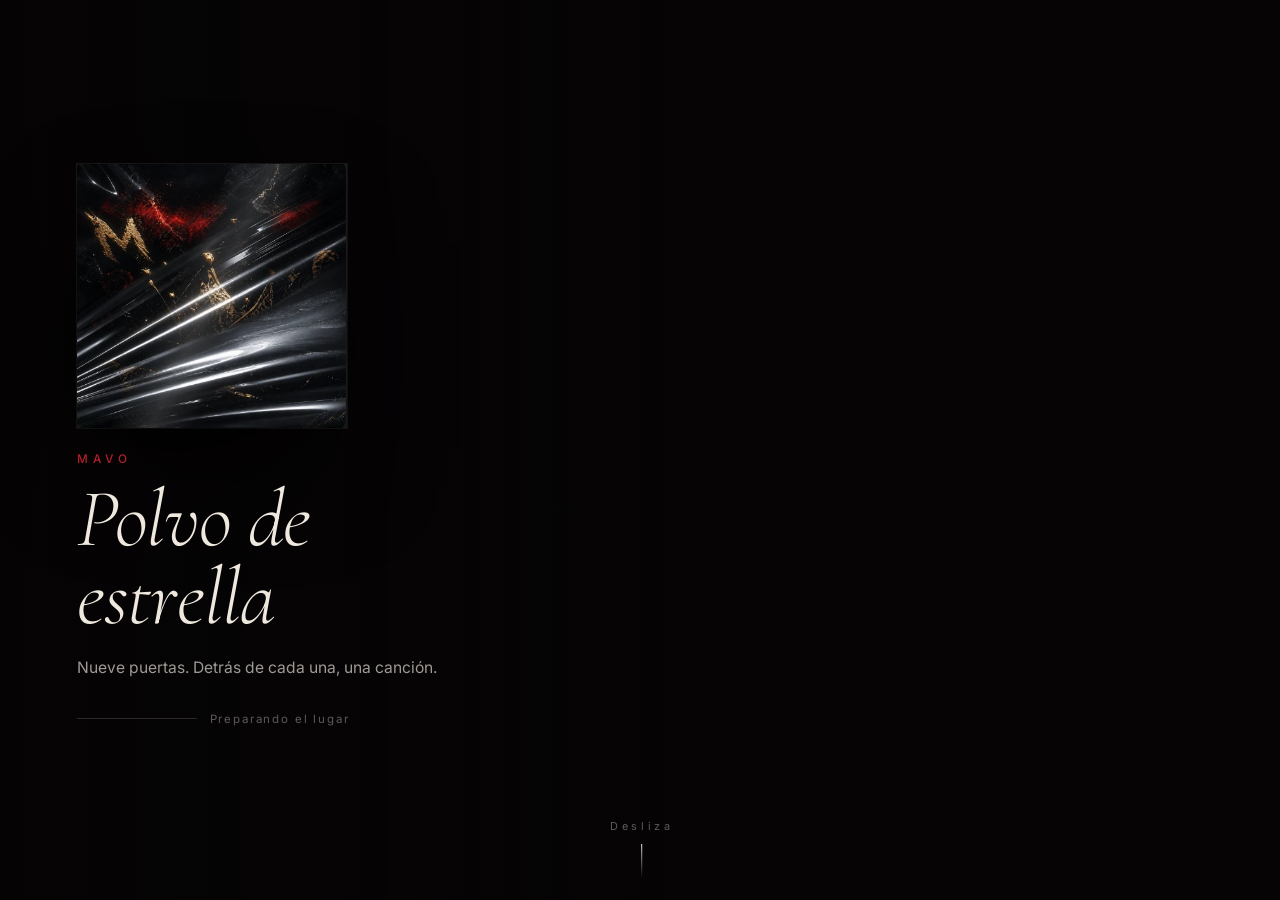
<file: index.html>
<!doctype html>
<html lang="es">
<head>
<meta charset="utf-8">
<meta name="viewport" content="width=device-width,initial-scale=1,viewport-fit=cover">
<title>Polvo de estrella</title>
<meta name="description" content="MAVO — Polvo de estrella. Nueve puertas, nueve canciones.">
<link rel="preconnect" href="https://fonts.googleapis.com">
<link rel="preconnect" href="https://fonts.gstatic.com" crossorigin>
<link href="https://fonts.googleapis.com/css2?family=Cormorant+Garamond:ital,wght@0,400;0,500;1,300;1,400&family=Inter:wght@400;500;600;700&display=swap" rel="stylesheet">
<link rel="stylesheet" href="estilos.css">
<!-- todos los módulos se piden a la vez (sin esto se descubrían uno tras otro: varias idas y vueltas en el teléfono) -->
<link rel="modulepreload" href="vendor/three/three.module.min.js">
<link rel="modulepreload" href="js/app.js"><link rel="modulepreload" href="js/escena.js"><link rel="modulepreload" href="js/audio.js">
<link rel="modulepreload" href="js/primer-plano.js"><link rel="modulepreload" href="js/cuervos.js"><link rel="modulepreload" href="js/habitaciones.js">
<link rel="modulepreload" href="js/datos.js"><link rel="modulepreload" href="js/letras.js"><link rel="modulepreload" href="js/tiempos.js">
<link rel="modulepreload" href="vendor/three/addons/postprocessing/EffectComposer.js"><link rel="modulepreload" href="vendor/three/addons/postprocessing/RenderPass.js">
<link rel="modulepreload" href="vendor/three/addons/postprocessing/OutputPass.js"><link rel="modulepreload" href="vendor/three/addons/utils/BufferGeometryUtils.js">
<link rel="modulepreload" href="vendor/three/addons/postprocessing/Pass.js"><link rel="modulepreload" href="vendor/three/addons/postprocessing/ShaderPass.js"><link rel="modulepreload" href="vendor/three/addons/postprocessing/MaskPass.js">
<link rel="modulepreload" href="vendor/three/addons/shaders/CopyShader.js"><link rel="modulepreload" href="vendor/three/addons/shaders/OutputShader.js">
<script type="importmap">{ "imports": { "three": "./vendor/three/three.module.min.js", "three/addons/": "./vendor/three/addons/" } }</script>
</head>
<body>
<a class="saltar" href="#puertas" id="saltar">Ir a las puertas</a>

<canvas id="gl" aria-hidden="true"></canvas>
<div id="velo" aria-hidden="true"></div>

<header class="hud">
  <p class="marca" id="marca"><b>MAVO</b> <span>Polvo de estrella</span></p>
</header>


<div id="puertas" aria-label="Las nueve puertas"></div>
<p class="ayuda" id="ayuda" aria-hidden="true"></p>
<div class="aviso" id="aviso" role="status" aria-live="polite"></div>

<section id="llegada" aria-labelledby="titulo-album">
  <div class="llegada-portada"><img src="img/portada.webp" alt="Portada de Polvo de estrella, de MAVO" width="426" height="416" fetchpriority="high"></div>
  <div class="llegada-texto">
    <p class="artista">MAVO</p>
    <h1 id="titulo-album">Polvo de estrella</h1>
    <p class="llegada-sub">Nueve puertas. Detrás de cada una, una canción.</p>
    <div class="carga" id="carga" aria-live="polite"><span class="carga-barra"><i id="cargaBarra"></i></span><span id="cargaTxt">Preparando el lugar</span></div>
  </div>
  <div class="desliza" aria-hidden="true">Desliza</div>
</section>

<main id="habitacion" hidden aria-labelledby="hab-titulo">
  <canvas id="fondo" class="hab-fondo" aria-hidden="true"></canvas>
  <div class="hab-velo" aria-hidden="true"></div>
  <div class="hab-scroll" id="habScroll" tabindex="0" aria-label="Letra">
    <article class="hab-contenido">
      <p class="hab-num"><span id="habNum">01</span> · MAVO · Polvo de estrella</p>
      <h2 class="hab-titulo" id="hab-titulo" tabindex="-1"></h2>
      <p class="letra" id="letra"></p>
      <p class="hab-nota" id="habNota">Letra sin sincronizar</p>
    </article>
  </div>
  <button class="btn btn-seguir" id="seguir" hidden>Seguir canción</button>
  <nav class="reproductor" aria-label="Reproducción">
    <button class="btn btn-volver" id="volver"><svg viewBox="0 0 24 24" aria-hidden="true"><path d="M15 5l-7 7 7 7"/></svg><span>Puertas</span></button>
    <div class="transporte">
      <button class="icono" id="anterior" aria-label="Canción anterior"><svg viewBox="0 0 24 24" aria-hidden="true"><path d="M7 5v14M19 5l-9 7 9 7z"/></svg></button>
      <button class="icono icono-grande" id="play" aria-label="Pausa"><svg viewBox="0 0 24 24" aria-hidden="true"><path class="i-pausa" d="M8 5v14M16 5v14"/><path class="i-play" d="M7 4.5v15l12-7.5z"/></svg></button>
      <button class="icono" id="siguiente" aria-label="Canción siguiente"><svg viewBox="0 0 24 24" aria-hidden="true"><path d="M17 5v14M5 5l9 7-9 7z"/></svg></button>
    </div>
    <div class="barra">
      <span id="tiempo">0:00</span>
      <input type="range" id="seek" min="0" max="1000" value="0" step="1" aria-label="Posición en la canción" aria-valuetext="0:00">
      <span id="duracion">0:00</span>
    </div>
    <div class="vol">
      <button class="icono" id="mudo" aria-label="Silenciar" aria-pressed="false"><svg viewBox="0 0 24 24" aria-hidden="true"><path class="altavoz" d="M4 9h4l5-4v14l-5-4H4z"/><path class="ondas" d="M16 8.5a5 5 0 0 1 0 7"/><path class="cruz" d="M16 9l5 6M21 9l-5 6"/></svg></button>
      <input type="range" id="vol" min="0" max="100" value="100" step="1" aria-label="Volumen" aria-valuetext="100 %">
    </div>
  </nav>
</main>

<div id="recorrido" aria-hidden="true"></div>
<!-- solo si el navegador no deja sonar solo: un toque para entrar (así el primer gesto es uno que sí desbloquea el sonido) -->
<button class="entrar-toque" id="entrarToque" hidden><span class="entrar-texto">Toca para entrar</span></button>
<script type="module" src="js/app.js"></script>
</body>
</html>
</file>
<file: estilos.css>
:root{
  --negro:#060405; --hueso:#efe8de; --hueso-2:rgba(239,232,222,.66); --hueso-3:rgba(239,232,222,.38);
  --oro:#b3202a; --oro-claro:#e0464e;   /* acentos en rojo oscuro: la paleta del universo es rojo y negro */ --linea:rgba(239,232,222,.16);
  --serif:"Cormorant Garamond",Georgia,"Times New Roman",serif;
  --sans:Inter,system-ui,-apple-system,"Segoe UI",Roboto,sans-serif;
  --luz:#9fd0ea;
  --borde:max(16px,env(safe-area-inset-left));
  color-scheme:dark;
}
*{box-sizing:border-box}
html,body{margin:0;background:var(--negro);color:var(--hueso);font-family:var(--sans);-webkit-font-smoothing:antialiased}
body.bloqueado{overflow:hidden}
button{font:inherit;color:inherit}
:focus-visible{outline:2px solid var(--oro-claro);outline-offset:4px}
.saltar{position:fixed;left:var(--borde);top:-80px;z-index:60;background:#000;color:var(--hueso);border:1px solid var(--oro);padding:.7rem 1.1rem;border-radius:999px;text-decoration:none;font-size:.85rem}
.saltar:focus{top:16px}

#gl{position:fixed;inset:0;width:100%;height:100%;display:block;z-index:0}
#velo{position:fixed;inset:0;background:#000;opacity:0;pointer-events:none;z-index:5;transition:opacity .25s}
#recorrido{position:relative;z-index:-1}

/* ---------- botones ---------- */
.btn{display:inline-flex;align-items:center;gap:.55rem;min-height:44px;padding:.7rem 1.35rem;border-radius:999px;border:1px solid rgba(239,232,222,.26);
  background:rgba(6,4,5,.42);backdrop-filter:blur(8px);-webkit-backdrop-filter:blur(8px);cursor:pointer;letter-spacing:.03em;font-size:.9rem;
  transition:border-color .3s,background .3s,opacity .3s}
.btn:hover{border-color:var(--oro)}
.btn[disabled]{opacity:.35;cursor:default}
.btn-principal{border-color:var(--oro);background:rgba(179,32,42,.14)}
.btn-principal:hover{background:rgba(179,32,42,.24)}
.btn-sutil{padding:.5rem 1rem;min-height:40px;font-size:.78rem;letter-spacing:.08em}
.btn svg,.icono svg{width:18px;height:18px;fill:none;stroke:currentColor;stroke-width:1.6;stroke-linecap:round;stroke-linejoin:round}
.icono{display:grid;place-items:center;width:44px;height:44px;border-radius:50%;border:1px solid transparent;background:none;cursor:pointer;transition:border-color .3s,background .3s}
.icono:hover{border-color:rgba(239,232,222,.25)}
.icono-grande{width:54px;height:54px;border-color:rgba(239,232,222,.35)}
.icono-grande svg{width:22px;height:22px}
.icono-grande .i-play{fill:currentColor;stroke:none}
.pausado .i-pausa,.icono-grande:not(.pausado) .i-play{display:none}
.cruz{display:none}
.silencio .cruz{display:inline}
.silencio .ondas{display:none}

/* ---------- HUD ---------- */
.hud{position:fixed;top:0;left:0;right:0;z-index:30;display:flex;justify-content:space-between;align-items:center;gap:1rem;
  padding:max(14px,env(safe-area-inset-top)) var(--borde) 0;pointer-events:none}
.hud>*{pointer-events:auto}
.marca{margin:0;font:400 italic 1.1rem/1 var(--serif);opacity:0;transition:opacity .6s}
.marca b{font:500 .62rem/1 var(--sans);letter-spacing:.34em;color:var(--oro);font-style:normal;margin-right:.55rem}
body.en-habitacion .marca{opacity:0!important}


/* ---------- llegada ---------- */
/* la capilla queda a la vista en el centro: portada y título en una columna a la izquierda */
#llegada{position:fixed;inset:0;z-index:10;display:grid;grid-template-columns:auto;align-content:center;justify-content:start;justify-items:start;gap:1.6rem;padding:80px var(--borde) 90px clamp(24px,6vw,104px);
  background:linear-gradient(90deg,rgba(6,4,5,.86),rgba(6,4,5,.6) 26%,rgba(6,4,5,0) 52%);will-change:opacity}
#llegada .llegada-portada,#llegada .artista,#llegada h1,#llegada .llegada-sub,#llegada .carga{transform:translateY(var(--sube,0))}
.llegada-portada{width:min(30vh,22vw);aspect-ratio:426/416;box-shadow:0 50px 120px -30px #000,0 0 0 1px rgba(239,232,222,.08);overflow:hidden;position:relative}
.llegada-portada img{display:block;width:100%;height:100%;object-fit:cover}
.llegada-portada::after{content:"";position:absolute;inset:-40%;background:linear-gradient(115deg,transparent 44%,rgba(255,255,255,.14) 50%,transparent 56%);mix-blend-mode:screen;animation:barrido 10s ease-in-out infinite}
@keyframes barrido{0%,35%{transform:translateX(-35%)}75%,100%{transform:translateX(35%)}}
.llegada-texto{max-width:28rem}
.artista{margin:0 0 1rem;font:500 .74rem/1 var(--sans);letter-spacing:.44em;color:var(--oro)}
h1{margin:0;font:300 italic clamp(3rem,6.4vw,5.6rem)/.95 var(--serif);letter-spacing:-.01em}
.llegada-sub{margin:1.1rem 0 2rem;color:var(--hueso-2);font-size:.98rem;line-height:1.6}
/* toque para entrar: capa transparente sobre la llegada; el texto late suave donde iba «Desliza» */
.entrar-toque{position:fixed;inset:0;z-index:45;display:flex;align-items:flex-end;justify-content:center;padding:0 var(--borde) calc(58px + env(safe-area-inset-bottom));
  background:transparent;border:0;cursor:pointer;color:var(--hueso);-webkit-tap-highlight-color:transparent;transition:opacity .5s;touch-action:none}
.entrar-toque[hidden]{display:none}
.entrar-toque.ido{opacity:0;pointer-events:none}
.entrar-texto{font:500 .8rem/1 var(--sans);letter-spacing:.34em;padding:1rem 1.6rem 1rem 1.94rem;border:1px solid rgba(239,232,222,.3);border-radius:999px;background:rgba(6,4,5,.45);
  backdrop-filter:blur(6px);-webkit-backdrop-filter:blur(6px);animation:latir 2.4s ease-in-out infinite}
@keyframes latir{0%,100%{opacity:.6;box-shadow:0 0 0 0 rgba(179,32,42,0)}50%{opacity:1;box-shadow:0 0 28px 2px rgba(179,32,42,.35)}}
body.esperando .desliza{opacity:0}
.rm .entrar-texto{animation:none}
.carga{display:flex;align-items:center;gap:.8rem;margin-top:1.4rem;font-size:.72rem;letter-spacing:.16em;color:var(--hueso-3);transition:opacity .6s}
.carga-barra{width:120px;height:1px;background:var(--linea);overflow:hidden}
.carga-barra i{display:block;height:100%;width:0;background:var(--oro);transition:width .3s}
.carga.lista{opacity:0}
.desliza{position:absolute;left:50%;bottom:max(22px,env(safe-area-inset-bottom));transform:translateX(-50%);font-size:.68rem;letter-spacing:.34em;color:var(--hueso-3);padding-left:.34em}
.desliza::after{content:"";display:block;width:1px;height:34px;margin:.7rem auto 0;background:linear-gradient(var(--hueso),transparent);animation:caer 2.4s ease-in-out infinite}
@keyframes caer{0%{transform:scaleY(0);transform-origin:top}50%{transform:scaleY(1);transform-origin:top}51%{transform-origin:bottom}100%{transform:scaleY(0);transform-origin:bottom}}

/* ---------- puertas (botones accesibles sobre la escena 3D) ---------- */
#puertas{position:fixed;inset:0;z-index:8;pointer-events:none}
.puerta{position:absolute;left:0;top:0;padding:0;margin:0;border:0;background:none;cursor:pointer;opacity:0;transition:opacity .35s;
  -webkit-tap-highlight-color:transparent;user-select:none;-webkit-user-select:none;-webkit-touch-callout:none;touch-action:pan-y;will-change:transform}
.puerta.activa{pointer-events:auto}
.puerta .zona{position:absolute;inset:0;border-radius:40% 40% 4px 4px/22% 22% 4px 4px}
.puerta:focus-visible{outline:none}
.puerta:focus-visible .zona{outline:2px solid var(--oro-claro);outline-offset:6px}
.rotulo{position:absolute;left:50%;top:calc(100% + 14px);transform:translateX(-50%);width:max-content;max-width:min(300px,78vw);text-align:center;pointer-events:none;
  padding:.55rem .9rem .6rem;border-radius:12px;background:rgba(6,4,5,.55);backdrop-filter:blur(6px);-webkit-backdrop-filter:blur(6px)}
.rotulo .num{display:block;font:500 .66rem/1 var(--sans);letter-spacing:.3em;color:var(--oro);margin-bottom:.4rem;padding-left:.3em}
.rotulo .titulo{display:block;font:500 .8rem/1.4 var(--sans);letter-spacing:.11em;color:var(--hueso)}
.puerta.escuchando .rotulo .num::after{content:" · escuchando";letter-spacing:.14em;color:var(--hueso-2)}
.ayuda{position:fixed;left:var(--borde);right:var(--borde);bottom:max(16px,env(safe-area-inset-bottom));z-index:9;margin:0;text-align:center;font-size:.7rem;letter-spacing:.14em;color:var(--hueso-2);
  opacity:0;transition:opacity .5s;pointer-events:none;text-shadow:0 1px 8px #000}
.aviso{position:fixed;left:50%;bottom:64px;transform:translateX(-50%);z-index:40;background:rgba(6,4,5,.92);border:1px solid rgba(179,32,42,.4);padding:.6rem 1.05rem;border-radius:999px;font-size:.8rem;
  opacity:0;transition:opacity .35s;pointer-events:none;max-width:calc(100vw - 32px);text-align:center}
.aviso.ver{opacity:1}

/* ---------- habitación ---------- */
#habitacion{position:fixed;inset:0;z-index:20;opacity:0;transition:opacity .6s ease;background:#050405}
#habitacion .hab-scroll,#habitacion .reproductor{opacity:0;transition:opacity .5s ease}
#habitacion.listo .hab-scroll,#habitacion.listo .reproductor{opacity:1}
/* al llegar: número, título y letra entran desde el desenfoque, uno tras otro */
#habitacion.listo .hab-num,#habitacion.listo .hab-titulo,#habitacion.listo .letra{animation:llega 1.1s cubic-bezier(.2,.8,.2,1) backwards}
#habitacion.listo .hab-titulo{animation-delay:.12s}
#habitacion.listo .letra{animation-delay:.26s}
@keyframes llega{from{opacity:0;transform:translateY(18px);filter:blur(8px)}to{opacity:1;transform:none;filter:none}}
.rm #habitacion.listo .hab-num,.rm #habitacion.listo .hab-titulo,.rm #habitacion.listo .letra{animation:none}
/* mientras asoma por el hueco de la puerta: sin fundido propio ni toques (la escena manda la opacidad) */
/* entrar: la habitación llega desenfocada, encendida y algo más cerca, y se asienta (como los ojos al entrar en la
   luz); al salir se va igual */
#habitacion.hueco{pointer-events:none;transition:opacity .6s ease,filter 1.3s cubic-bezier(.2,.8,.2,1),transform 1.5s cubic-bezier(.2,.8,.2,1)}
#habitacion.hueco:not(.llegando){opacity:0;filter:blur(14px) brightness(1.7) saturate(1.2);transform:scale(1.07)}
.rm #habitacion.hueco:not(.llegando){filter:none;transform:none}
#habitacion.visible{opacity:1}
/* fondo: la imagen viva de la habitación, oscurecida hacia el lado de la letra */
.hab-fondo{position:absolute;inset:0;width:100%;height:100%;transition:opacity .45s}
.cambiando .hab-fondo{opacity:0}
.hab-velo{position:absolute;inset:0;pointer-events:none;
  background:linear-gradient(90deg,rgba(5,3,4,.82) 0%,rgba(5,3,4,.6) 38%,rgba(5,3,4,.12) 72%,rgba(5,3,4,.05) 100%),linear-gradient(rgba(5,3,4,.35),transparent 22%,transparent 70%,rgba(5,3,4,.7))}
@media (max-width:760px){ .hab-velo{background:linear-gradient(rgba(5,3,4,.5),rgba(5,3,4,.2) 30%,rgba(5,3,4,.3) 62%,rgba(5,3,4,.8))} }
.hab-scroll{position:absolute;inset:0;overflow-y:auto;overscroll-behavior:contain;-webkit-overflow-scrolling:touch;scrollbar-width:none}
.hab-scroll::-webkit-scrollbar{display:none}
.hab-contenido{position:relative;max-width:44rem;margin:0 auto 0 clamp(24px,9vw,150px);padding:clamp(96px,17vh,180px) 24px 190px 0}
@media (max-width:760px){ .hab-contenido{margin:0;padding-left:24px} }
.hab-num{margin:0 0 .7rem;font:600 .7rem/1.5 var(--sans);letter-spacing:.24em;color:var(--oro-claro)}
.hab-titulo{margin:0 0 3rem;font:600 clamp(1rem,.9rem + .5vw,1.25rem)/1.3 var(--sans);letter-spacing:.02em;color:var(--hueso-2);outline:none;text-wrap:balance}
.letra{margin:0;white-space:normal;font:700 clamp(1.6rem,1.1rem + 2.3vw,3rem)/1.16 var(--sans);letter-spacing:-.022em;color:#fff;overflow-wrap:break-word;text-shadow:0 2px 18px rgba(0,0,0,.55)}
.hab-nota{margin:3rem 0 0;font-size:.68rem;letter-spacing:.2em;color:var(--hueso-3)}
.letra,.hab-titulo{transition:opacity .45s}
.cambiando .letra,.cambiando .hab-titulo{opacity:0}

.reproductor{position:absolute;left:0;right:0;bottom:0;z-index:2;display:grid;grid-template-columns:auto auto 1fr auto;align-items:center;gap:.6rem 1.4rem;
  padding:2.4rem var(--borde) calc(1rem + env(safe-area-inset-bottom));background:linear-gradient(rgba(3,2,3,0),#030203 24%)}
.transporte{display:flex;align-items:center;gap:.3rem}
.barra{display:flex;align-items:center;gap:.75rem;font-size:.74rem;font-variant-numeric:tabular-nums;color:var(--hueso-2);min-width:0}
.barra input{flex:1;min-width:0}
.vol{display:flex;align-items:center;gap:.2rem}
.vol input{width:110px;touch-action:none}
input[type=range]{-webkit-appearance:none;appearance:none;background:transparent;height:32px;cursor:pointer}
input[type=range]::-webkit-slider-runnable-track{height:2px;background:linear-gradient(90deg,var(--oro) var(--v,0%),rgba(239,232,222,.2) var(--v,0%));border-radius:2px}
input[type=range]::-moz-range-track{height:2px;background:rgba(239,232,222,.2)}
input[type=range]::-moz-range-progress{height:2px;background:var(--oro)}
input[type=range]::-webkit-slider-thumb{-webkit-appearance:none;width:14px;height:14px;margin-top:-6px;border-radius:50%;background:var(--hueso);border:0}
input[type=range]::-moz-range-thumb{width:14px;height:14px;border-radius:50%;background:var(--hueso);border:0}

@media (max-width:760px){
  /* en vertical la capilla ocupa la mitad superior; portada, título y botones van abajo, sobre el primer plano */
  #llegada{grid-template-columns:auto 1fr;align-items:end;justify-content:stretch;justify-items:start;text-align:left;gap:.4rem 1rem;align-content:end;
    padding:78px var(--borde) calc(104px + env(safe-area-inset-bottom));background:linear-gradient(rgba(6,4,5,0) 38%,rgba(6,4,5,.78) 62%,rgba(6,4,5,.92))}
  .llegada-portada{width:min(26vw,15vh)}
  .llegada-texto{display:contents}
  .artista{grid-column:2;align-self:end;margin:0}
  #titulo-album{grid-column:2;grid-row:2}
  .llegada-portada{grid-row:1/3}
  .llegada-sub,.carga{grid-column:1/-1}
  h1{font-size:clamp(2.2rem,10vw,3rem)}
  .llegada-sub{margin:.9rem 0 1.5rem}
  .reproductor{grid-template-columns:auto 1fr auto;gap:.3rem .6rem;padding-top:1.8rem}
  .barra{grid-column:1/-1;order:-1}
  .vol input{width:84px}
  .btn-volver span{display:none}
  .btn-volver{padding:.6rem .8rem}
  .transporte{justify-self:center}
  .hab-contenido{padding-bottom:210px}
  .marca span{display:none}
}

/* ---------- movimiento reducido ---------- */
.rm .llegada-portada::after,.rm .desliza::after{animation:none}
.rm #habitacion{transition-duration:.4s}

/* ---------- letra sincronizada ---------- */
/* como Apple Music: la línea que suena, grande y encendida; el resto apagado y desenfocado según la distancia */
.linea{display:block;white-space:pre-wrap;position:relative;margin:0 0 .5em;transform-origin:0 50%;
  transition:opacity .6s ease,filter .6s ease,transform .7s cubic-bezier(.2,.8,.2,1),text-shadow .6s}
.letra.sincronizada .linea{opacity:calc(.5 - var(--d,0) * .045);filter:blur(calc(var(--d,0) * .55px));transform:scale(.965);cursor:pointer}
.letra.sincronizada .linea.pasada{opacity:calc(.34 - var(--d,0) * .03)}
.letra.sincronizada .linea.activa{opacity:1;filter:none;transform:none;text-shadow:0 0 30px rgba(255,236,236,.28),0 2px 18px rgba(0,0,0,.6)}
@media (hover:hover){ .letra.sincronizada .linea:not(.activa):hover{opacity:.78;filter:none} }
.linea.vacia{min-height:.4em;margin:0}
/* silencio largo: tres puntos que laten y se van encendiendo hasta la siguiente línea */
.pausa{display:flex;gap:.32em;height:0;margin:0;opacity:0;overflow:hidden;transition:opacity .5s,height .5s,margin .5s}
.pausa.ver{height:.5em;margin:.25em 0 .75em;opacity:1}
.pausa i{width:.32em;height:.32em;border-radius:50%;background:#fff;opacity:calc(.25 + var(--lleno,0) * .75);animation:respira 2.2s ease-in-out infinite}
.pausa i:nth-child(2){animation-delay:.25s;opacity:calc(.25 + max(0, var(--lleno,0) - .33) * 1.1)}
.pausa i:nth-child(3){animation-delay:.5s;opacity:calc(.25 + max(0, var(--lleno,0) - .66) * 2.2)}
@keyframes respira{0%,100%{transform:scale(.8)}50%{transform:scale(1.15)}}
.rm .pausa i{animation:none}
.letra.sincronizada~.hab-nota{margin-bottom:38vh}   /* la última línea puede subir sobre el reproductor */
.btn-seguir{position:absolute;left:50%;transform:translateX(-50%);bottom:calc(150px + env(safe-area-inset-bottom));z-index:3;background:rgba(6,4,5,.88);border-color:var(--oro)}
.btn-seguir[hidden]{display:none}
.rm .linea{transition:none;transform:none!important}
@media (max-width:760px){ .btn-seguir{bottom:calc(170px + env(safe-area-inset-bottom))} }
/* la letra se desvanece bajo los botones superiores en vez de chocar con ellos */
.hab-scroll{-webkit-mask-image:linear-gradient(transparent 0,transparent 64px,#000 128px);mask-image:linear-gradient(transparent 0,transparent 64px,#000 128px)}
/* rótulo de cada puerta: placa de bronce pegada al pie de su puerta, legible en cualquier fondo */
.rotulo{top:calc(100% + 10px);padding:.6rem 1rem .62rem;border-radius:4px;backdrop-filter:none;-webkit-backdrop-filter:none;
  background:linear-gradient(#1a0809,#0c0405);border:1px solid rgba(179,32,42,.55);box-shadow:inset 0 1px 0 rgba(255,120,120,.08),0 8px 18px -8px #000}
.rotulo::before{content:"";position:absolute;left:50%;top:-11px;width:1px;height:10px;background:rgba(179,32,42,.5)}
.rotulo .titulo{color:#efe3e0}
</file>
